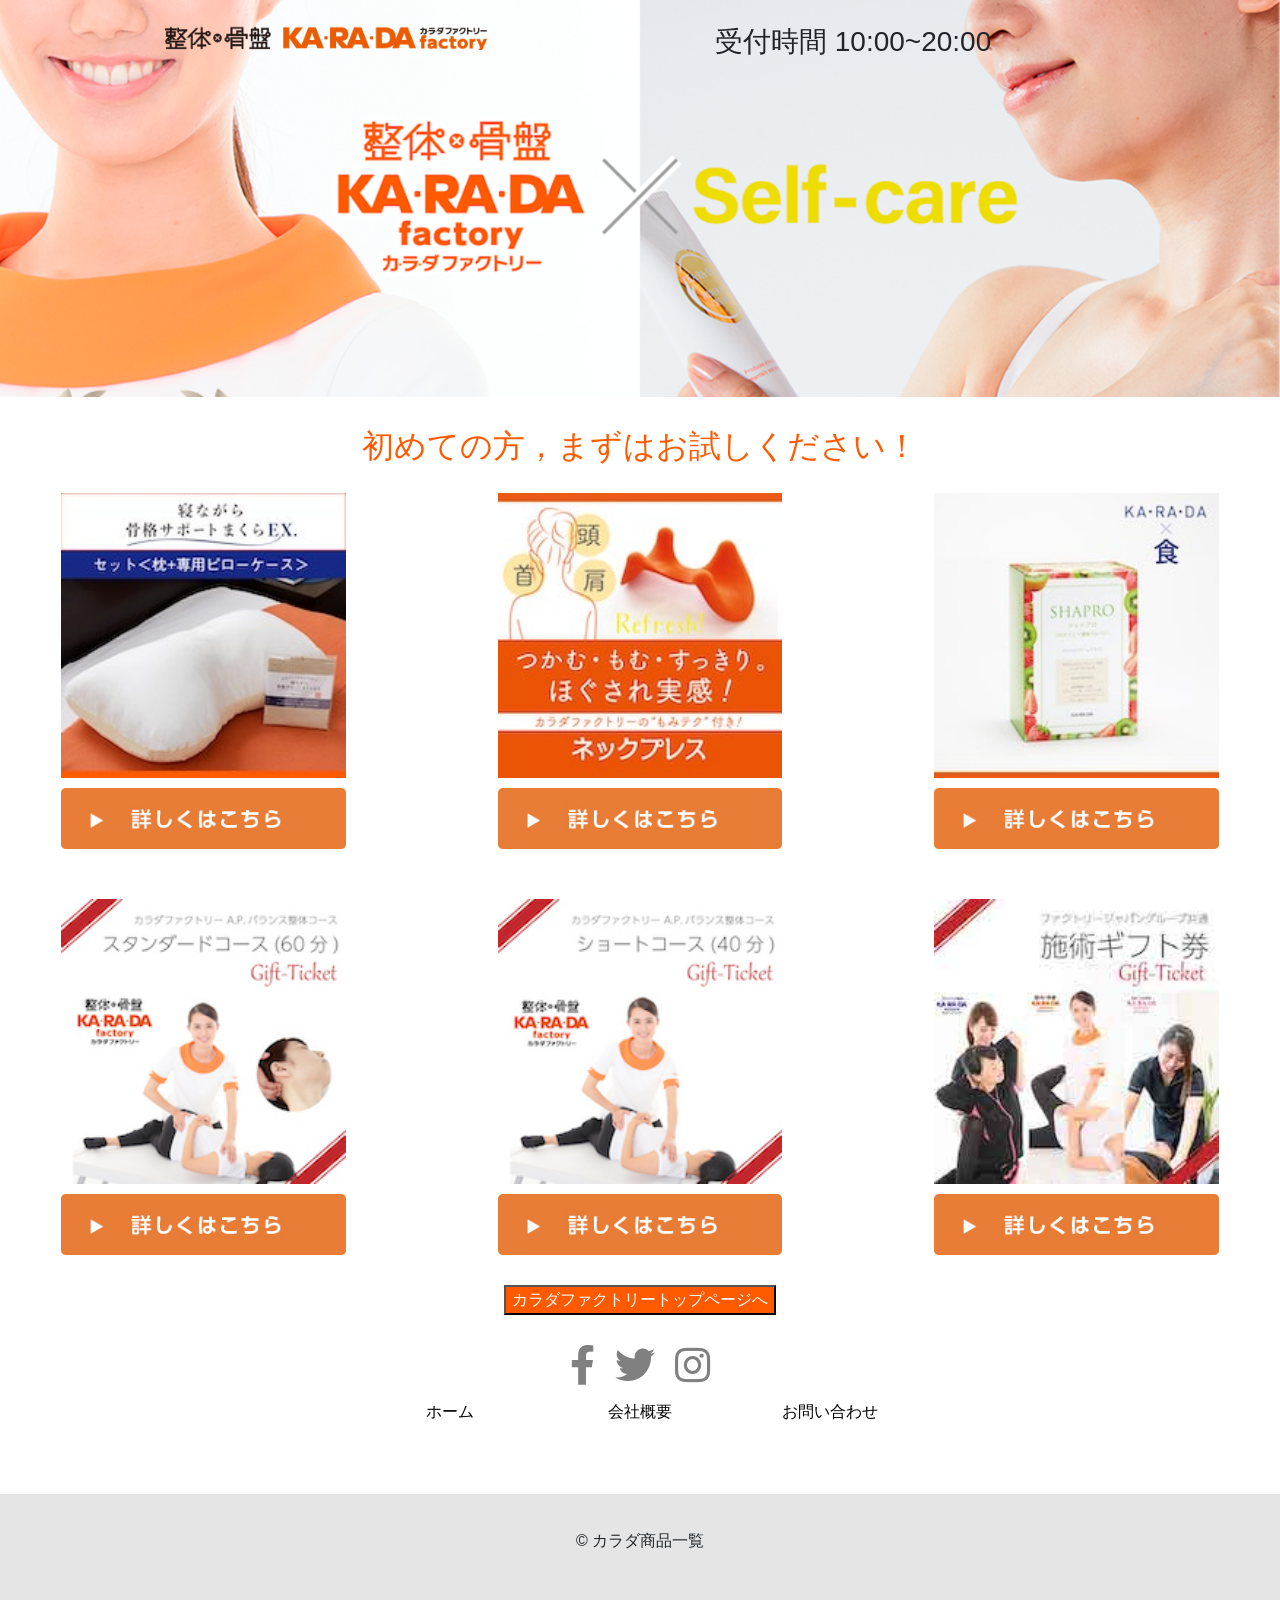
<file: index.html>
<!DOCTYPE html>
<html lang="ja">
<head>
  <meta charset="UTF-8">
  <meta name="viewport" content="width=device-width, initial-scale=1.0">
  <link rel="stylesheet" href="https://cdn.jsdelivr.net/npm/bootstrap@4.5.3/dist/css/bootstrap.min.css" integrity="sha384-TX8t27EcRE3e/ihU7zmQxVncDAy5uIKz4rEkgIXeMed4M0jlfIDPvg6uqKI2xXr2" crossorigin="anonymous">
  <link rel="stylesheet" href="css/stlye.css">
  <link href="https://use.fontawesome.com/releases/v5.6.1/css/all.css" rel="stylesheet">
  <title>オンラインショップ</title>
</head>
<body>
  <div class="wrap">
    <div class="header_bg">
      <div class="container">
        <header>
          <div class="row">
            <div class="col-sm-6 logo">
              <a href="https://karada39.com/salon/search/8/">
                <img src="img/logo_header180430.png">
              </a>
            </div>
            <div class="col-sm-6 telbox">
              <h3>受付時間 10:00~20:00</h3>
            </div>
          </div>
        </div>
      </header>
    </div>
    <main>
      <h2>
        初めての方，まずはお試しください！
      </h2>
      <div class="conteiner">
        <div class="row">
          <div class="col-sm-4 itembox">
            <a href="#">
              <img src="img/makura.jpg">
            </a>
            <a href="#">
              <img src="img/btn.jpg">
            </a>
          </div>
          <div class="col-sm-4 itembox">
            <a href="#">
              <img src="img/nek.jpg">
            </a>
            <a href="#">
              <img src="img/btn.jpg">
            </a>
          </div>
          <div class="col-sm-4 itembox">
            <a href="#">
              <img src="img/purotein.jpg">
            </a>
            <a href="#">
              <img src="img/btn.jpg">
            </a>
          </div>
          <div class="col-sm-4 itembox">
            <a href="#">
              <img src="img/ticket60.jpg">
            </a>
            <a href="#">
              <img src="img/btn.jpg">
            </a>
          </div>
          <div class="col-sm-4 itembox">
            <a href="#">
              <img src="img/ticket40.jpg">
            </a>
            <a href="#">
              <img src="img/btn.jpg">
            </a>
          </div>
          <div class="col-sm-4 itembox">
            <a href="#">
              <img src="img/gift.jpg">
            </a>
            <a href="#">
              <img src="img/btn.jpg">
            </a>
          </div>
        </div>
      </div>
      <div class="hp-btn">
        <a href="https://karada39.com/salon/search/8/">
          <button>カラダファクトリートップページへ</button>
        </a>
      </div>
    </main>
    <footer>
      <div class="footer-top">
        <div class="container">
          <div class="content-f">
            <div class="link-sns-row">
              <li>
                <a href="https://www.facebook.com/profile.php?id=100013252441906">
                  <i class="fab fa-facebook-f fa-lg"></i>
                </a>
              </li>
              <li>
                <a href="https://twitter.com/KFmitoakatsuka">
                  <i class="fab fa-twitter fa-lg"></i>
                </a>
              </li>
              <li>
                <a href="https://www.instagram.com/kfmitoakatsuka/">
                  <i class="fab fa-instagram fa-lg"></i>
                </a>
              </li>
            </div>
            <div class="row footer-nav">
              <div class="col-sm-2 footer-nav">
                <a href="#">ホーム</a>
              </div>
              <div class="col-sm-2 footer-nav">
                <a href="https://job-gear.net/mamada/about.htm">会社概要</a>
              </div>
              <div class="col-sm-2 footer-nav">
                <a href="https://www.iba-mamada.co.jp/contact/">お問い合わせ</a>
              </div>
            </div>
          </div>
          
        </div>
    </footer>
    <div class="copyright">
      <div class="content"></div>
      <p>&copy; カラダ商品一覧</p>
    </div>
  </div>
<script src="js/main.js"></script>
</body>
</html>
</file>
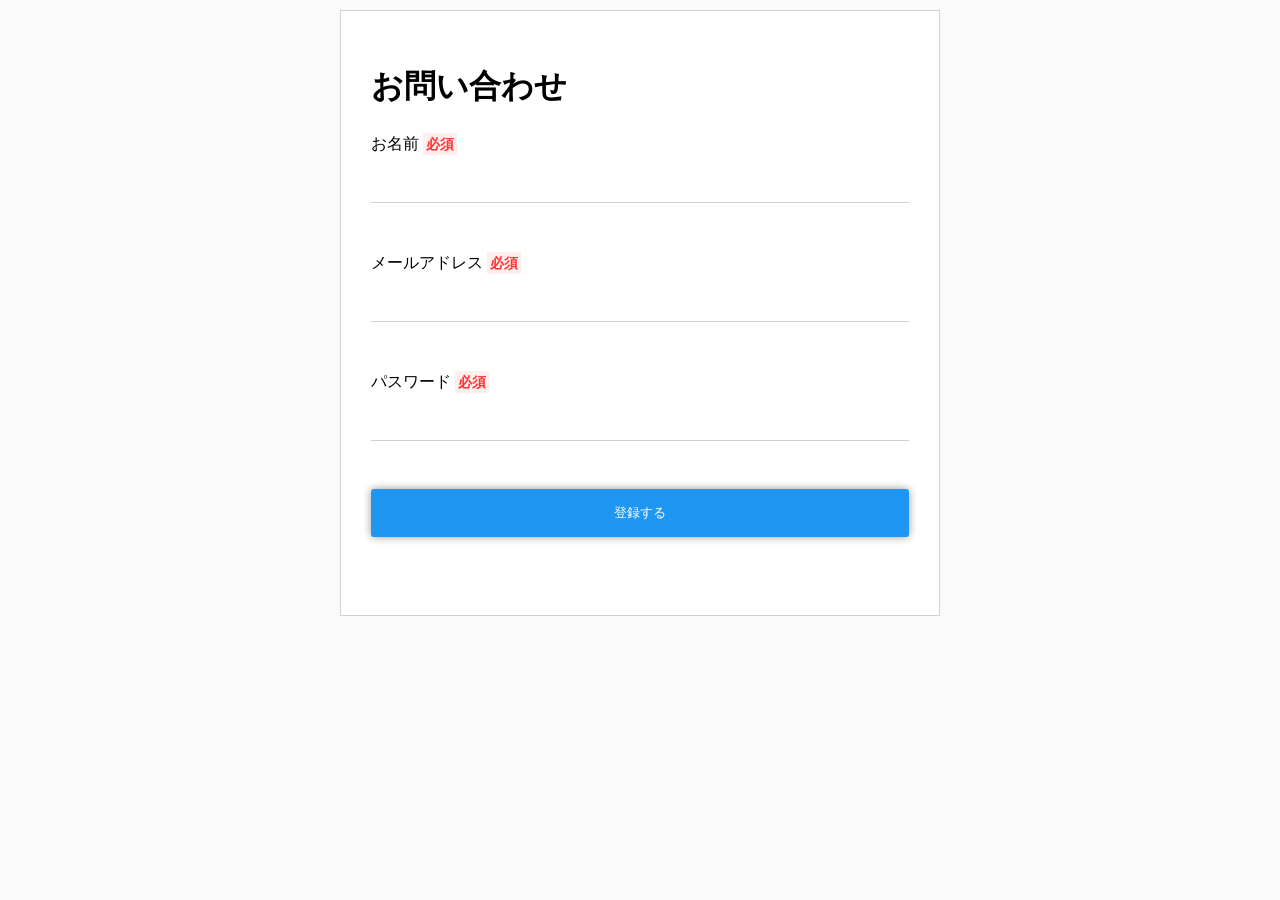
<file: form.html>
<!DOCTYPE html>
<html lang="ja">
<head>
  <meta charset="UTF-8">
  <meta name="viewport" content="width=device-width, initial-scale=1.0">
  <title>お問い合わせ</title>
  <link rel="stylesheet" href="css/form.css">
  <link rel="stylesheet" href="css/sanitize.css">
</head>
<body>
  <div class="content">
    <h1>お問い合わせ</h1>
    <!-- <p>入会するには、次のフォームに必要事項をご記入ください</p> -->
    <div class="control">
      <label for="myname">お名前 <span class="required">必須</span></label>
      <input id="myname" type="naem" name="myname">
    </div>
    <div class="control">
      <label for="mymail">メールアドレス <span class="required">必須</span></label>
      <input id="mymail" type="email" name="mymail">
    </div>
    <div class="control">
      <label for="password">パスワード <span class="required">必須</span></label>
        <input id="password" type="password" name="password">
    </div>
    <div class="control">
      <button type="submit">登録する</button>
    </div>
  </div>
</body>
</html>
</file>
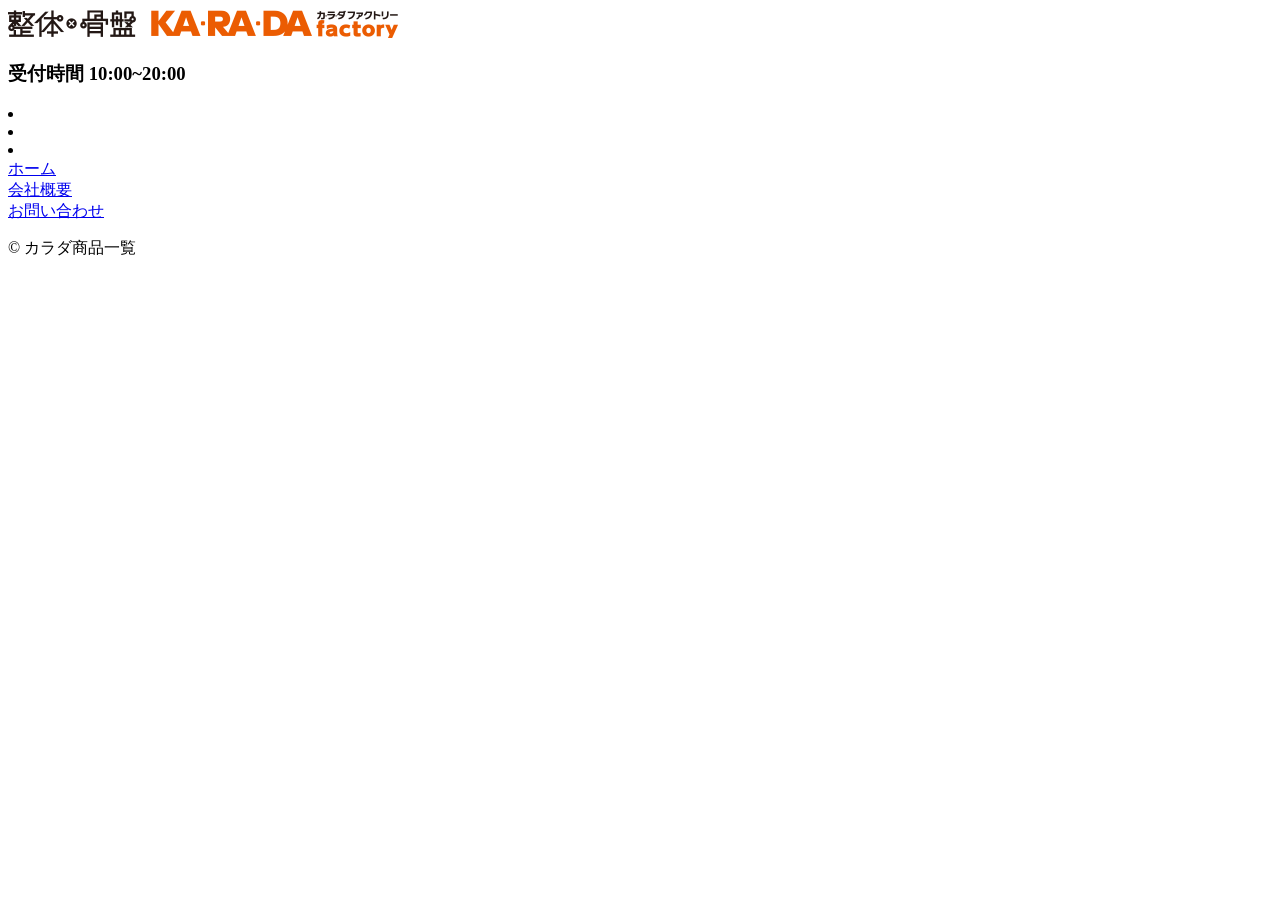
<file: makura.html>
<!DOCTYPE html>
<html lang="en">
<head>
  <meta charset="UTF-8">
  <meta name="viewport" content="width=device-width, initial-scale=1.0">
  <title>商品紹介/マクラ</title>
  <div class="header_bg">
    <div class="container">
      <header>
        <div class="row">
          <div class="col-sm-6 logo">
            <a href="https://karada39.com/salon/search/8/">
              <img src="img/logo_header180430.png">
            </a>
          </div>
          <div class="col-sm-6 telbox">
            <h3>受付時間 10:00~20:00</h3>
          </div>
        </div>
      </div>
    </header>
  </div>

  <footer>
    <div class="footer-top">
      <div class="container">
        <div class="content-f">
          <div class="link-sns-row">
            <li>
              <a href="https://www.facebook.com/profile.php?id=100013252441906">
                <i class="fab fa-facebook-f fa-lg"></i>
              </a>
            </li>
            <li>
              <a href="https://twitter.com/KFmitoakatsuka">
                <i class="fab fa-twitter fa-lg"></i>
              </a>
            </li>
            <li>
              <a href="https://www.instagram.com/kfmitoakatsuka/">
                <i class="fab fa-instagram fa-lg"></i>
              </a>
            </li>
          </div>
          <div class="row footer-nav">
            <div class="col-sm-2 footer-nav">
              <a href="#">ホーム</a>
            </div>
            <div class="col-sm-2 footer-nav">
              <a href="https://job-gear.net/mamada/about.htm">会社概要</a>
            </div>
            <div class="col-sm-2 footer-nav">
              <a href="https://www.iba-mamada.co.jp/contact/">お問い合わせ</a>
            </div>
          </div>
        </div>
        
      </div>
  </footer>
  <div class="copyright">
    <div class="content"></div>
    <p>&copy; カラダ商品一覧</p>
  </div>
</head>
<body>
  
</body>
</html>
</file>
<file: css/stlye.css>
.header_bg {
  background-image: url(../img/slide1.png);
  max-width: 100%;
  height: 397px;
  background-size: cover;
}

header {
  margin: 0 auto;
  width: 950px;
}

.logo {
  margin-top: 25px;
}

.telbox {
  margin-top: 25px;
  
}
.telbox h3 {
  padding-left: 60px;
}

h2 {
  text-align: center;
  margin-top: 30px;
  color: #ff5a00;
}

.itembox {
  text-align: center;
  margin: 20px 0 20px 0;
}
.itembox a img{
  margin-bottom: 10px;
}
img {
  width: 70%;
}

.hp-btn {
  text-align: center;
  margin-bottom: 20px;
}

.hp-btn button {
  color: #fff;
  background-color: #ff5a00;
  
}

.content h2 {
  font-size: 25px;
}

.content span {
  font-size: 15px;
}

.link-sns-row {
  list-style-type: none;
  display: flex;
  justify-content: center;
}

.link-sns-row li {
  margin: 10px;
}

.link-sns-row a {
  color: gray;
  font-size: 30px;
}

.footer-nav {
  display: flex;
  padding-bottom: 15px;
  justify-content: center;
}
.footer-nav a {
  color: #000;
  
}

.copyright {
  background-color: #e5e5e5;
  text-align: center;
  padding-top: 35px;
  padding-bottom: 33px;
  margin-top: 40px;
}
</file>
<file: css/form.css>
p {
  font-size: 14px;
}

h1 {
  font-size: 24px;
  margin: 0;
}

.content {
  background-color: #fff;
  width: 600px;
  margin: 10px auto;
  border: 1px solid #d1d1d1;
  padding: 30px;
}

input {
  border: none;
  border-bottom: 1px solid #d1d1d1;
  font-size: 1.2em;
  width: 100%;
  padding: 8px;
}

button {
  width: 100%;
  background-color: #2096f3;
  color: #fff;
  padding: 15px;
  border: 0;
  border-radius: 3px;
  box-shadow: 0 0 8px rgba(0,0,0,.4);
}

.required {
  color: #f33;
  font-size: .9em;
  padding: 3px;
  background-color: #fee;
  font-weight: bold;
}

body {
  background-color: #fafafa;
}

.control {
  margin-bottom: 3em;
}

label {
  display: block;
  margin-bottom: .5em;
}
</file>
<file: css/sanitize.css>
/* Document
 * ========================================================================== */

/**
 * Add border box sizing in all browsers (opinionated).
 */

*,
::before,
::after {
  box-sizing: border-box;
}

/**
 * 1. Add text decoration inheritance in all browsers (opinionated).
 * 2. Add vertical alignment inheritance in all browsers (opinionated).
 */

::before,
::after {
  text-decoration: inherit; /* 1 */
  vertical-align: inherit; /* 2 */
}

/**
 * 1. Use the default cursor in all browsers (opinionated).
 * 2. Change the line height in all browsers (opinionated).
 * 3. Use a 4-space tab width in all browsers (opinionated).
 * 4. Remove the grey highlight on links in iOS (opinionated).
 * 5. Prevent adjustments of font size after orientation changes in
 *    IE on Windows Phone and in iOS.
 * 6. Breaks words to prevent overflow in all browsers (opinionated).
 */

html {
  cursor: default; /* 1 */
  line-height: 1.5; /* 2 */
  -moz-tab-size: 4; /* 3 */
  tab-size: 4; /* 3 */
  -webkit-tap-highlight-color: transparent /* 4 */;
  -ms-text-size-adjust: 100%; /* 5 */
  -webkit-text-size-adjust: 100%; /* 5 */
  word-break: break-word; /* 6 */
}

/* Sections
 * ========================================================================== */

/**
 * Remove the margin in all browsers (opinionated).
 */

body {
  margin: 0;
}

/**
 * Correct the font size and margin on `h1` elements within `section` and
 * `article` contexts in Chrome, Edge, Firefox, and Safari.
 */

h1 {
  font-size: 2em;
  margin: 0.67em 0;
}

/* Grouping content
 * ========================================================================== */

/**
 * Remove the margin on nested lists in Chrome, Edge, IE, and Safari.
 */

dl dl,
dl ol,
dl ul,
ol dl,
ul dl {
  margin: 0;
}

/**
 * Remove the margin on nested lists in Edge 18- and IE.
 */

ol ol,
ol ul,
ul ol,
ul ul {
  margin: 0;
}

/**
 * 1. Add the correct sizing in Firefox.
 * 2. Show the overflow in Edge 18- and IE.
 */

hr {
  height: 0; /* 1 */
  overflow: visible; /* 2 */
}

/**
 * Add the correct display in IE.
 */

main {
  display: block;
}

/**
 * Remove the list style on navigation lists in all browsers (opinionated).
 */

nav ol,
nav ul {
  list-style: none;
  padding: 0;
}

/**
 * 1. Correct the inheritance and scaling of font size in all browsers.
 * 2. Correct the odd `em` font sizing in all browsers.
 */

pre {
  font-family: monospace, monospace; /* 1 */
  font-size: 1em; /* 2 */
}

/* Text-level semantics
 * ========================================================================== */

/**
 * Remove the gray background on active links in IE 10.
 */

a {
  background-color: transparent;
}

/**
 * Add the correct text decoration in Edge 18-, IE, and Safari.
 */

abbr[title] {
  text-decoration: underline;
  text-decoration: underline dotted;
}

/**
 * Add the correct font weight in Chrome, Edge, and Safari.
 */

b,
strong {
  font-weight: bolder;
}

/**
 * 1. Correct the inheritance and scaling of font size in all browsers.
 * 2. Correct the odd `em` font sizing in all browsers.
 */

code,
kbd,
samp {
  font-family: monospace, monospace; /* 1 */
  font-size: 1em; /* 2 */
}

/**
 * Add the correct font size in all browsers.
 */

small {
  font-size: 80%;
}

/* Embedded content
 * ========================================================================== */

/*
 * Change the alignment on media elements in all browsers (opinionated).
 */

audio,
canvas,
iframe,
img,
svg,
video {
  vertical-align: middle;
}

/**
 * Add the correct display in IE 9-.
 */

audio,
video {
  display: inline-block;
}

/**
 * Add the correct display in iOS 4-7.
 */

audio:not([controls]) {
  display: none;
  height: 0;
}

/**
 * Remove the border on iframes in all browsers (opinionated).
 */

iframe {
  border-style: none;
}

/**
 * Remove the border on images within links in IE 10-.
 */

img {
  border-style: none;
}

/**
 * Change the fill color to match the text color in all browsers (opinionated).
 */

svg:not([fill]) {
  fill: currentColor;
}

/**
 * Hide the overflow in IE.
 */

svg:not(:root) {
  overflow: hidden;
}

/* Tabular data
 * ========================================================================== */

/**
 * Collapse border spacing in all browsers (opinionated).
 */

table {
  border-collapse: collapse;
}

/* Forms
 * ========================================================================== */

/**
 * Remove the margin on controls in Safari.
 */

button,
input,
select {
  margin: 0;
}

/**
 * 1. Show the overflow in IE.
 * 2. Remove the inheritance of text transform in Edge 18-, Firefox, and IE.
 */

button {
  overflow: visible; /* 1 */
  text-transform: none; /* 2 */
}

/**
 * Correct the inability to style buttons in iOS and Safari.
 */

button,
[type="button"],
[type="reset"],
[type="submit"] {
  -webkit-appearance: button;
}

/**
 * 1. Change the inconsistent appearance in all browsers (opinionated).
 * 2. Correct the padding in Firefox.
 */

fieldset {
  border: 1px solid #a0a0a0; /* 1 */
  padding: 0.35em 0.75em 0.625em; /* 2 */
}

/**
 * Show the overflow in Edge 18- and IE.
 */

input {
  overflow: visible;
}

/**
 * 1. Correct the text wrapping in Edge 18- and IE.
 * 2. Correct the color inheritance from `fieldset` elements in IE.
 */

legend {
  color: inherit; /* 2 */
  display: table; /* 1 */
  max-width: 100%; /* 1 */
  white-space: normal; /* 1 */
}

/**
 * 1. Add the correct display in Edge 18- and IE.
 * 2. Add the correct vertical alignment in Chrome, Edge, and Firefox.
 */

progress {
  display: inline-block; /* 1 */
  vertical-align: baseline; /* 2 */
}

/**
 * Remove the inheritance of text transform in Firefox.
 */

select {
  text-transform: none;
}

/**
 * 1. Remove the margin in Firefox and Safari.
 * 2. Remove the default vertical scrollbar in IE.
 * 3. Change the resize direction in all browsers (opinionated).
 */

textarea {
  margin: 0; /* 1 */
  overflow: auto; /* 2 */
  resize: vertical; /* 3 */
}

/**
 * Remove the padding in IE 10-.
 */

[type="checkbox"],
[type="radio"] {
  padding: 0;
}

/**
 * 1. Correct the odd appearance in Chrome, Edge, and Safari.
 * 2. Correct the outline style in Safari.
 */

[type="search"] {
  -webkit-appearance: textfield; /* 1 */
  outline-offset: -2px; /* 2 */
}

/**
 * Correct the cursor style of increment and decrement buttons in Safari.
 */

::-webkit-inner-spin-button,
::-webkit-outer-spin-button {
  height: auto;
}

/**
 * Correct the text style of placeholders in Chrome, Edge, and Safari.
 */

::-webkit-input-placeholder {
  color: inherit;
  opacity: 0.54;
}

/**
 * Remove the inner padding in Chrome, Edge, and Safari on macOS.
 */

::-webkit-search-decoration {
  -webkit-appearance: none;
}

/**
 * 1. Correct the inability to style upload buttons in iOS and Safari.
 * 2. Change font properties to `inherit` in Safari.
 */

::-webkit-file-upload-button {
  -webkit-appearance: button; /* 1 */
  font: inherit; /* 2 */
}

/**
 * Remove the inner border and padding of focus outlines in Firefox.
 */

::-moz-focus-inner {
  border-style: none;
  padding: 0;
}

/**
 * Restore the focus outline styles unset by the previous rule in Firefox.
 */

:-moz-focusring {
  outline: 1px dotted ButtonText;
}

/**
 * Remove the additional :invalid styles in Firefox.
 */

:-moz-ui-invalid {
  box-shadow: none;
}

/* Interactive
 * ========================================================================== */

/*
 * Add the correct display in Edge 18- and IE.
 */

details {
  display: block;
}

/*
 * Add the correct styles in Edge 18-, IE, and Safari.
 */

dialog {
  background-color: white;
  border: solid;
  color: black;
  display: block;
  height: -moz-fit-content;
  height: -webkit-fit-content;
  height: fit-content;
  left: 0;
  margin: auto;
  padding: 1em;
  position: absolute;
  right: 0;
  width: -moz-fit-content;
  width: -webkit-fit-content;
  width: fit-content;
}

dialog:not([open]) {
  display: none;
}

/*
 * Add the correct display in all browsers.
 */

summary {
  display: list-item;
}

/* Scripting
 * ========================================================================== */

/**
 * Add the correct display in IE 9-.
 */

canvas {
  display: inline-block;
}

/**
 * Add the correct display in IE.
 */

template {
  display: none;
}

/* User interaction
 * ========================================================================== */

/*
 * 1. Remove the tapping delay in IE 10.
 * 2. Remove the tapping delay on clickable elements
      in all browsers (opinionated).
 */

a,
area,
button,
input,
label,
select,
summary,
textarea,
[tabindex] {
  -ms-touch-action: manipulation; /* 1 */
  touch-action: manipulation; /* 2 */
}

/**
 * Add the correct display in IE 10-.
 */

[hidden] {
  display: none;
}

/* Accessibility
 * ========================================================================== */

/**
 * Change the cursor on busy elements in all browsers (opinionated).
 */

[aria-busy="true"] {
  cursor: progress;
}

/*
 * Change the cursor on control elements in all browsers (opinionated).
 */

[aria-controls] {
  cursor: pointer;
}

/*
 * Change the cursor on disabled, not-editable, or otherwise
 * inoperable elements in all browsers (opinionated).
 */

[aria-disabled="true"],
[disabled] {
  cursor: not-allowed;
}

/*
 * Change the display on visually hidden accessible elements
 * in all browsers (opinionated).
 */

[aria-hidden="false"][hidden] {
  display: initial;
}

[aria-hidden="false"][hidden]:not(:focus) {
  clip: rect(0, 0, 0, 0);
  position: absolute;
}
</file>
